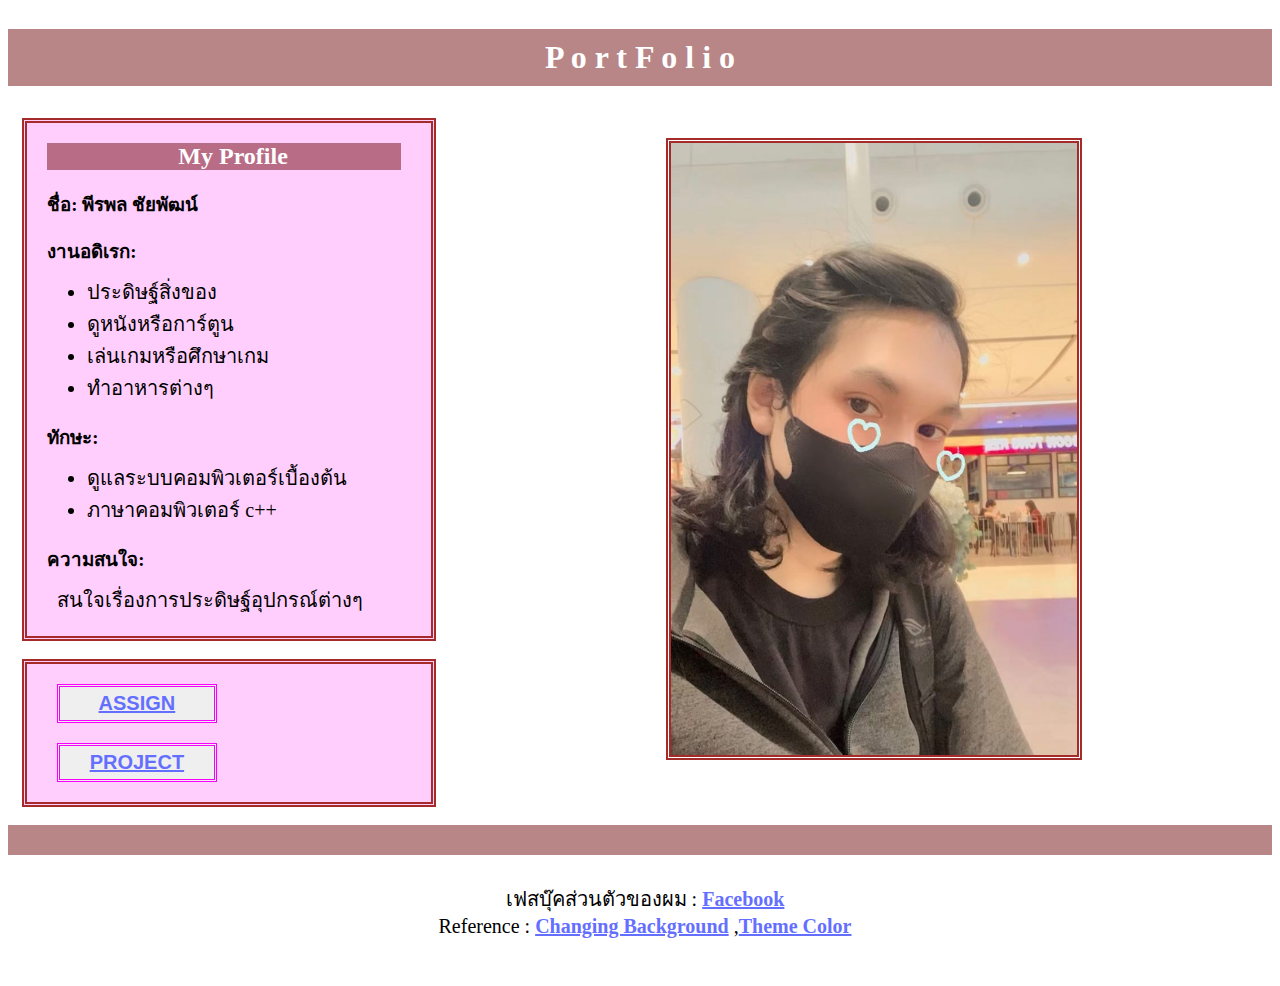
<file: index.html>
<!DOCTYPE html>
<html lang="th">
<head>
    <meta charset="UTF-8">
    <meta http-equiv="X-UA-Compatible" content="IE=edge">
    <meta name="viewport" content="width=device-width, initial-scale=1.0">
    <title>Portfolio web page</title>
    <link rel='stylesheet' type='text/css' media='screen' href='main.css'>
    <script src='main.js'></script>
</head>
<body>
    
    <div class="grid-container">
	<div id="header">
	<h1>P o r t F o l i o</h1></div>
	
	
	<div id="main1">
    <div class = board>
	<h2>My Profile</h2>
	 <h3>ชื่อ: พีรพล ชัยพัฒน์ </h3>
	     <h3>งานอดิเรก:</h3> 
            <ul>
                <li>ประดิษฐ์สิ่งของ</li>
                <li>ดูหนังหรือการ์ตูน</li>
                <li>เล่นเกมหรือศึกษาเกม</li>
                <li>ทำอาหารต่างๆ</li>
            </ul> 
            
	     <h3>ทักษะ:</h3> 
            <ul>
                <li>ดูแลระบบคอมพิวเตอร์เบื้องต้น</li>
                <li>ภาษาคอมพิวเตอร์ c++</li>
            </ul>  
         <h3>ความสนใจ:</h3><p> สนใจเรื่องการประดิษฐ์อุปกรณ์ต่างๆ </p>
	
        </div><br>
        <div class = board>
            <button ><a href="assignment/assignment.html">ASSIGN</a></button><button><a href="project.html">PROJECT</a></button>
        </div></div>
	<div id="right">
	<img  src="pic/top.jpg" alt="top" /></div>
	<div id="back"><hr></div>
	
	<div id="footer">
	<div><p>เฟสบุ๊คส่วนตัวของผม : <a href="https://www.facebook.com/Topeerapon/">Facebook</a></p>
         <p>Reference : <a href="https://www.youtube.com/watch?v=RYuB2n6cwCY">Changing Background</a>
            ,<a href="https://www.schemecolor.com/pastel-wedding-theme-colors.php">Theme Color</a>
            </p>
	</div></div>
</div>
</body>
</html>
</file>
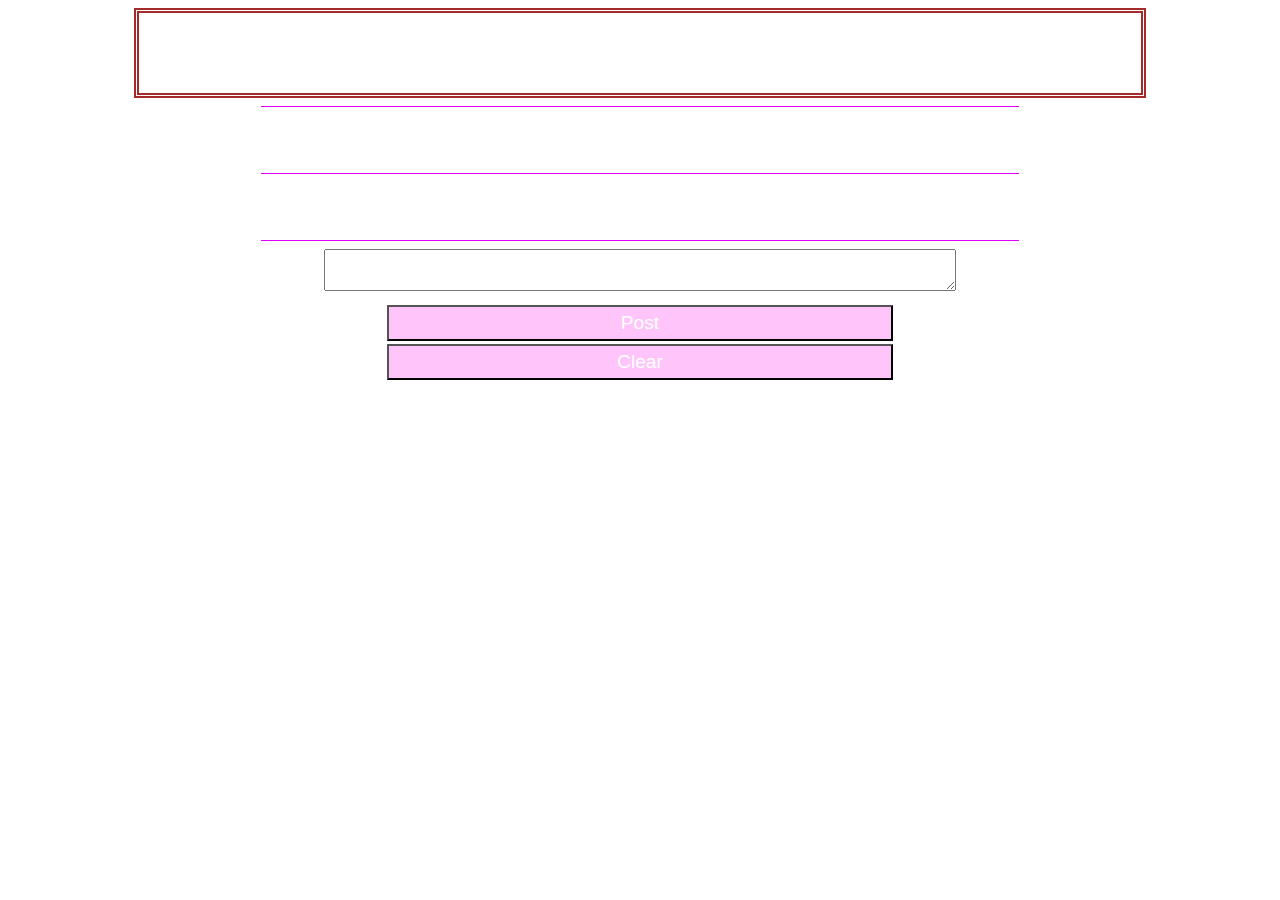
<file: assignment/assignment5/index.html>
<!DOCTYPE html>
<html>
<head>
	<meta charset='utf-8'>
	<meta http-equiv='X-UA-Compatible' content='IE=edge'>
	<title>Blogger Week 5</title>
	<meta name='viewport' content='width=device-width, initial-scale=1'>
	<link rel='stylesheet' type='text/css' media='screen' href='main.css'>
	<script src='main.js'></script>
</head>
<body>
	<div id="topic1"></div>
	<hr>
	<div id="comment1"></div>
	<hr>
	<div id="comment2"></div>
	<hr>
	<textarea name="text1" id="text1"></textarea> 
	<br/>
	<button type="button" onclick="postFunction()">Post</button>
	<button type="button" onclick="clearFunction()">Clear</button>
	
</body>
</html>
</file>
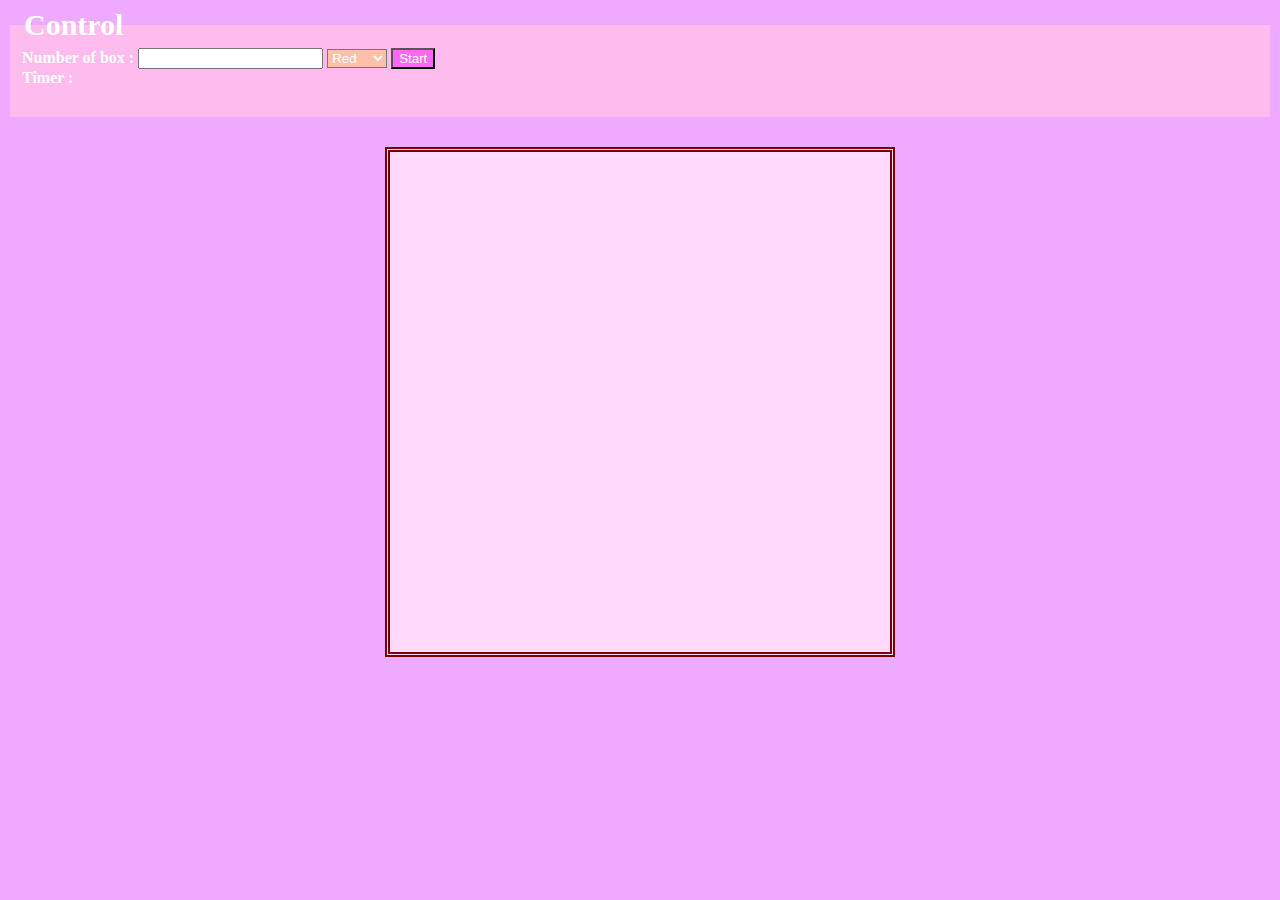
<file: assignment/assignment7/index.html>
<!DOCTYPE html>
<html>
	<head>
		<meta charset="UTF-8">
		<title>Square game</title>
		<script type="text/javascript" src="game.js"></script>
		<link rel="stylesheet" type="text/css" href="game.css">
		
	</head>
	<body>
		<!-- these codes were adapted from https://courses.cs.washington.edu/courses/cse154/17sp/lecture/more-dom/code/squares.html  -->

		<fieldset class="control">
			<legend><b>Control</b></legend>
			<b>Number of box : </b>
			<input type="text" name="numbox" id="numbox">
			<select name="color" id = "color">
  				<option value="red">Red</option>
  				<option value="blue">Blue</option>
  				<option value="green">Green</option>
			</select>
			<button id="start">Start</button>
			<div id="timerClock"> 
				<b>Timer : </b>
				<div id="clock"></div>
			</div>
		</fieldset>
		
		<div id="game-container">
			<div id="game-layer"></div>
		</div>
	
	</body>
</html>
</file>
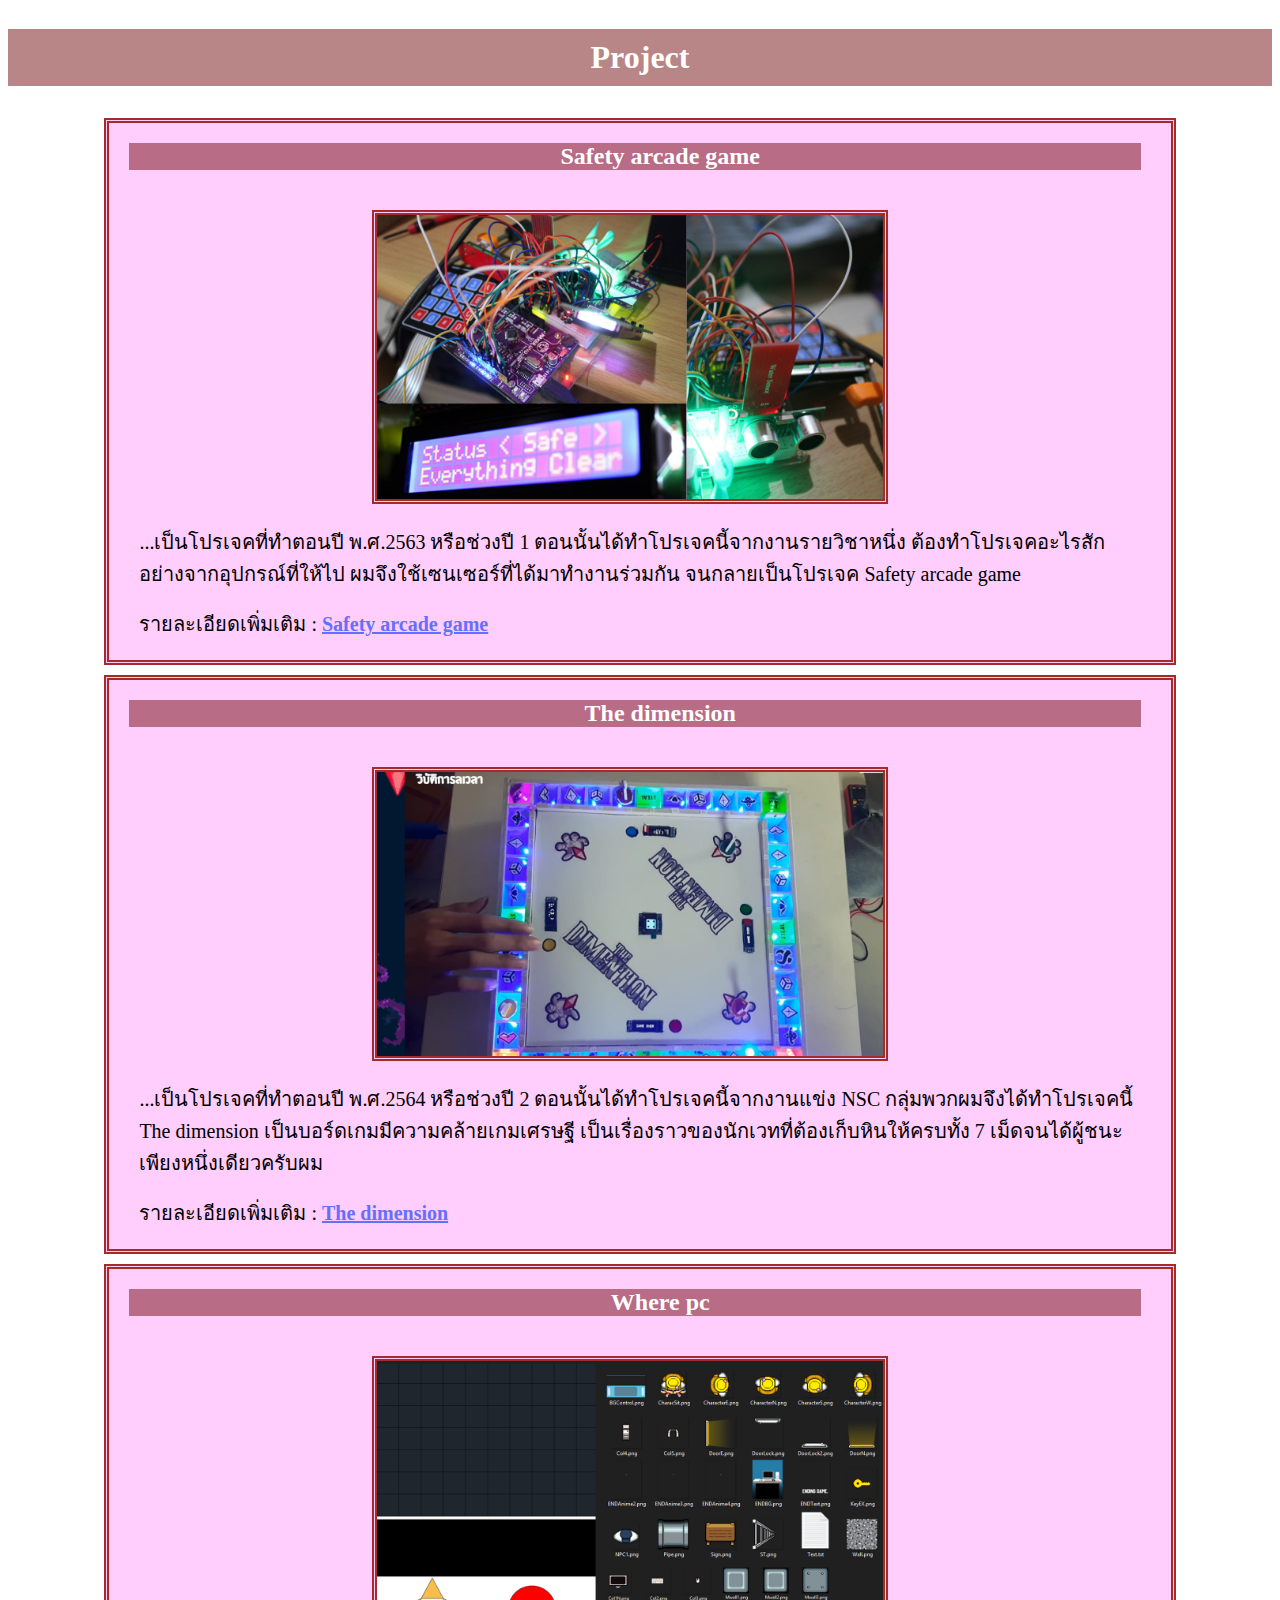
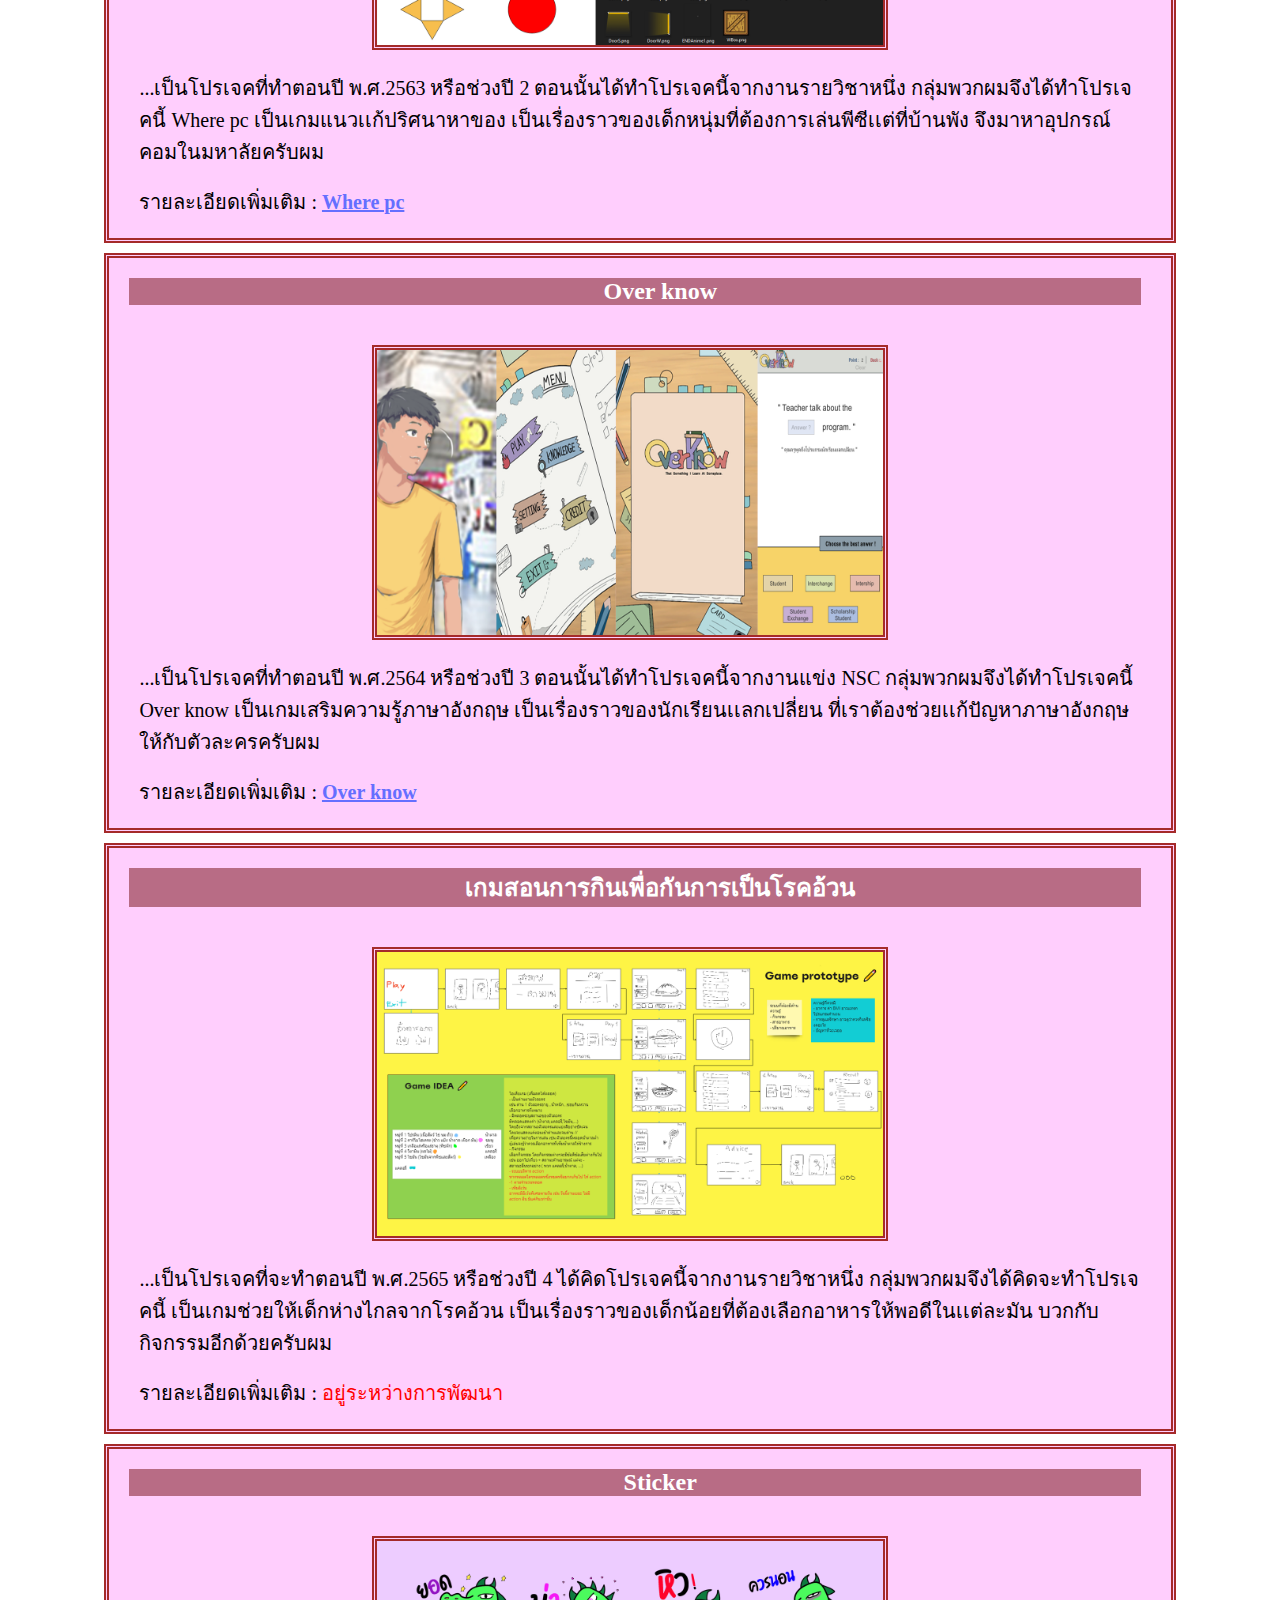
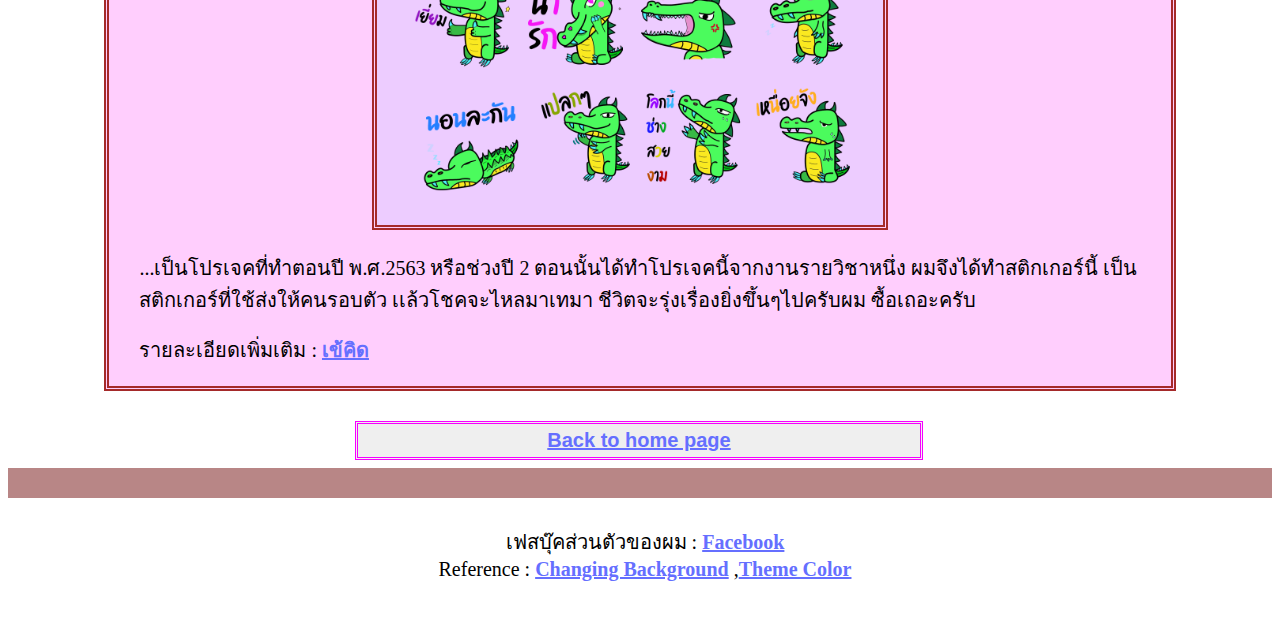
<file: project.html>
<!DOCTYPE html>
<html lang="th">
<head>
    <meta charset="UTF-8">
    <meta http-equiv="X-UA-Compatible" content="IE=edge">
    <meta name="viewport" content="width=device-width, initial-scale=1.0">
    <title>Project page</title>
    <link rel='stylesheet' type='text/css' media='screen' href='main.css'>
    <script src='main.js'></script>
</head>
<body>
    
    <div class="grid-container">	
	<div id="header">
	<h1>Project</h1></div>
	
	
	<div id="header">
    <div class = board>
	<h2>Safety arcade game</h2>
    <img id="projectpic" src="pic/Safety.png" alt="Safety pic" />
    <br><br>
    <p>...เป็นโปรเจคที่ทำตอนปี พ.ศ.2563 หรือช่วงปี 1 ตอนนั้นได้ทำโปรเจคนี้จากงานรายวิชาหนึ่ง ต้องทำโปรเจคอะไรสักอย่างจากอุปกรณ์ที่ให้ไป
        ผมจึงใช้เซนเซอร์ที่ได้มาทำงานร่วมกัน จนกลายเป็นโปรเจค Safety arcade game</p>
    <br>
    <p>รายละเอียดเพิ่มเติม : <a href="https://github.com/oppotop9/Safety-arcade-game">Safety arcade game</a></p>
    </div></div>
    <div id="header">
        <div class = board>
        <h2>The dimension</h2>
        <img id="projectpic" src="pic/Dimension.png" alt="Dimension pic" />
        <br><br>
    <p>...เป็นโปรเจคที่ทำตอนปี พ.ศ.2564 หรือช่วงปี 2 ตอนนั้นได้ทำโปรเจคนี้จากงานแข่ง NSC กลุ่มพวกผมจึงได้ทำโปรเจคนี้ The dimension 
        เป็นบอร์ดเกมมีความคล้ายเกมเศรษฐี เป็นเรื่องราวของนักเวทที่ต้องเก็บหินให้ครบทั้ง 7 เม็ดจนได้ผู้ชนะเพียงหนึ่งเดียวครับผม
    </p>
    <br>
    <p>รายละเอียดเพิ่มเติม : <a href="https://github.com/oppotop9/TheDimensions">The dimension</a></p>
        </div></div>
    <div id="header">
        <div class = board>
        <h2>Where pc</h2>
        <img id="projectpic" src="pic/Where pc.png" alt="Where pc pic" />
        <br><br>
    <p>...เป็นโปรเจคที่ทำตอนปี พ.ศ.2563 หรือช่วงปี 2 ตอนนั้นได้ทำโปรเจคนี้จากงานรายวิชาหนึ่ง กลุ่มพวกผมจึงได้ทำโปรเจคนี้ Where pc 
        เป็นเกมแนวเเก้ปริศนาหาของ เป็นเรื่องราวของเด็กหนุ่มที่ต้องการเล่นพีซีเเต่ที่บ้านพัง จึงมาหาอุปกรณ์คอมในมหาลัยครับผม
    </p>
    <br>
    <p>รายละเอียดเพิ่มเติม : <a href="https://github.com/oppotop9/Where_PC">Where pc</a></p>
        </div>
    </div>
    <div id="header">
        <div class = board>
        <h2>Over know</h2>
        <img id="projectpic" src="pic/ok.png" alt="Over know pic" />
        <br><br>
        <p>...เป็นโปรเจคที่ทำตอนปี พ.ศ.2564 หรือช่วงปี 3 ตอนนั้นได้ทำโปรเจคนี้จากงานแข่ง NSC กลุ่มพวกผมจึงได้ทำโปรเจคนี้ Over know
            เป็นเกมเสริมความรู้ภาษาอังกฤษ เป็นเรื่องราวของนักเรียนเเลกเปลี่ยน ที่เราต้องช่วยเเก้ปัญหาภาษาอังกฤษให้กับตัวละครครับผม
        </p>
        <br>
        <p>รายละเอียดเพิ่มเติม : <a href="https://www.canva.com/design/DAEVMtGvato/UhA0BJcxVooeeuYJRvQqFw/view?utm_content=DAEVMtGvato&utm_campaign=designshare&utm_medium=link2&utm_source=sharebutton">Over know</a></p>

    </div></div>
    <div id="header">
        <div class = board>
        <h2>เกมสอนการกินเพื่อกันการเป็นโรคอ้วน</h2>
        <img id="projectpic" src="pic/Nextgame.png" alt="Nextgame pic" />
        <br><br>
        <p>...เป็นโปรเจคที่จะทำตอนปี พ.ศ.2565 หรือช่วงปี 4 ได้คิดโปรเจคนี้จากงานรายวิชาหนึ่ง กลุ่มพวกผมจึงได้คิดจะทำโปรเจคนี้
            เป็นเกมช่วยให้เด็กห่างไกลจากโรคอ้วน เป็นเรื่องราวของเด็กน้อยที่ต้องเลือกอาหารให้พอดีในเเต่ละมัน บวกกับกิจกรรมอีกด้วยครับผม
        </p>
        <br>
    <p>รายละเอียดเพิ่มเติม : <alert>อยู่ระหว่างการพัฒนา</alert></p>
    </div></div>
    <div id="header">
        <div class = board>
        <h2>Sticker</h2>
        <img id="projectpic" src="pic/Sticker.png" alt="Sticker pic" />
        <br><br>
    <p>...เป็นโปรเจคที่ทำตอนปี พ.ศ.2563 หรือช่วงปี 2 ตอนนั้นได้ทำโปรเจคนี้จากงานรายวิชาหนึ่ง ผมจึงได้ทำสติกเกอร์นี้ 
        เป็นสติกเกอร์ที่ใช้ส่งให้คนรอบตัว เเล้วโชคจะไหลมาเทมา ชีวิตจะรุ่งเรื่องยิ่งขึ้นๆไปครับผม ซื้อเถอะครับ
    </p>
    <br>
    <p>รายละเอียดเพิ่มเติม : <a href="https://store.line.me/stickershop/product/15120218/th">เข้คิด</a></p>
        </div>
    </div>
	<div id="back">
        <button><a href="index.html">Back to home page</a></button>
        <br>
        <hr></div>
	
	<div id="footer">
	<div><p>เฟสบุ๊คส่วนตัวของผม : <a href="https://www.facebook.com/Topeerapon/">Facebook</a></p>
         <p>Reference : <a href="https://www.youtube.com/watch?v=RYuB2n6cwCY">Changing Background</a>
            ,<a href="https://www.schemecolor.com/pastel-wedding-theme-colors.php">Theme Color</a>
            </p>
            
	</div></div>

</body>
</html>
</file>
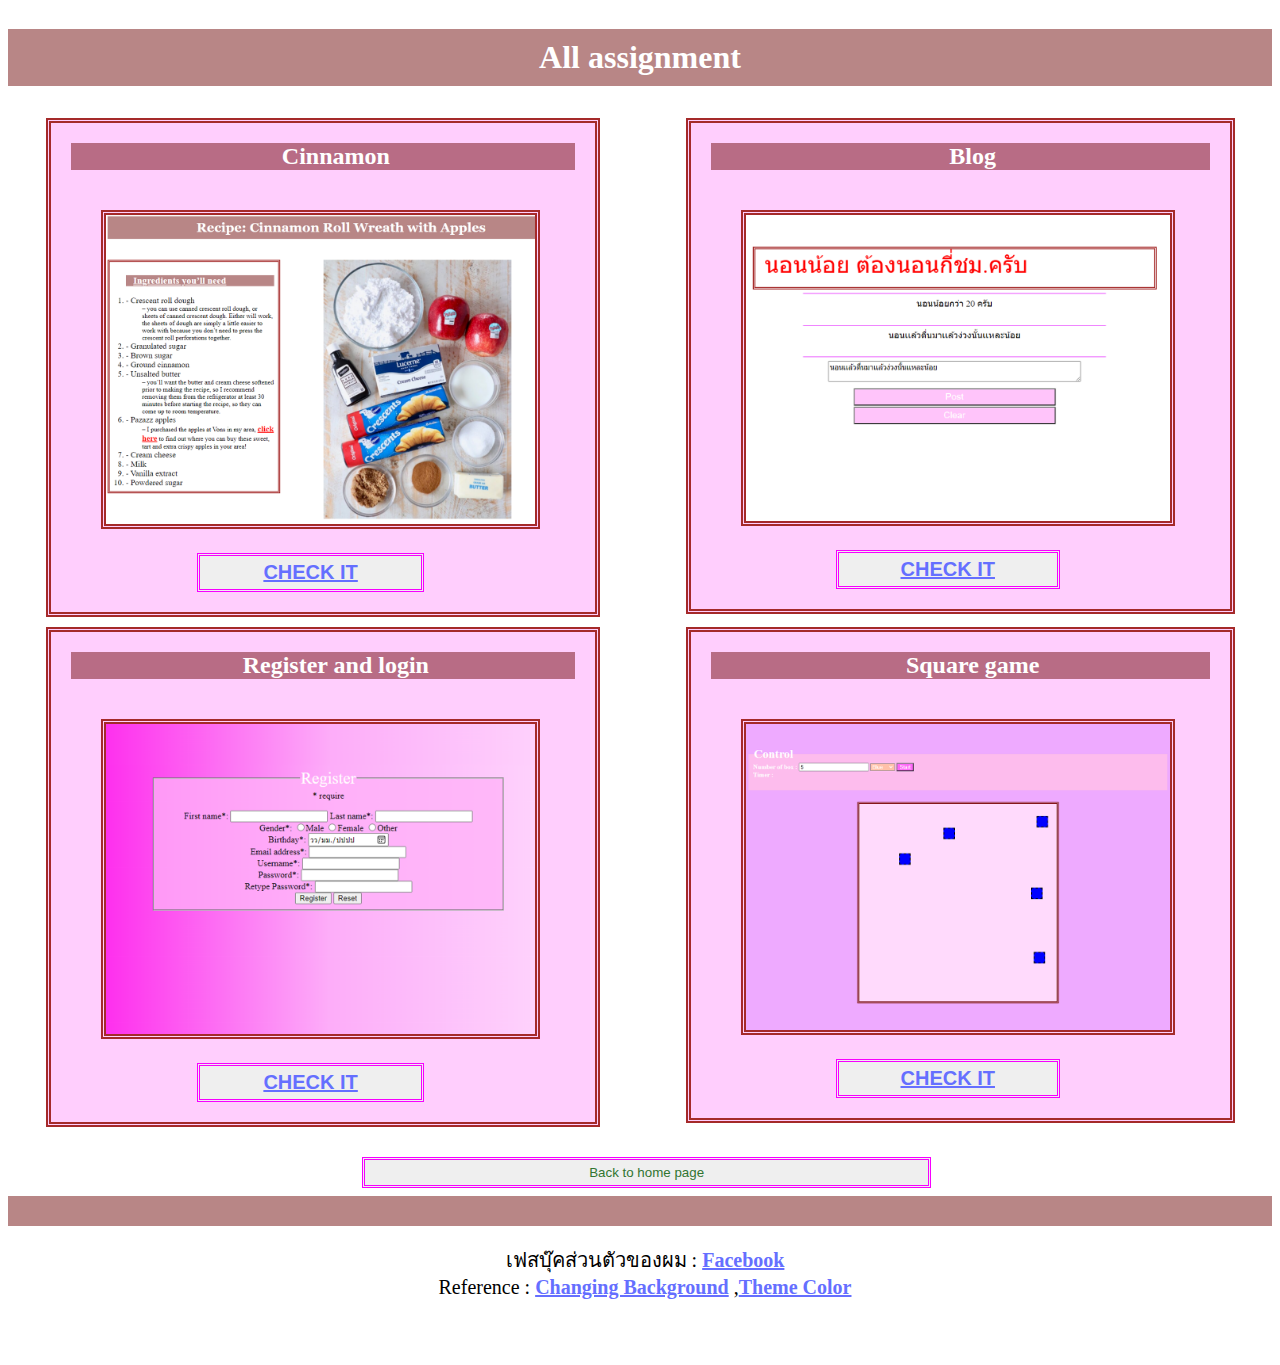
<file: assignment/assignment.html>
<!DOCTYPE html>
<html lang="th">
<head>
    <meta charset="UTF-8">
    <meta http-equiv="X-UA-Compatible" content="IE=edge">
    <meta name="viewport" content="width=device-width, initial-scale=1.0">
    <title>Assignment page</title>
    <link rel='stylesheet' type='text/css' media='screen' href='main.css'>
    <script src='main.js'></script>
</head>
<body>
    
    <div class="grid-container">	
	<div id="header">
	<h1>All assignment</h1></div>
	
	
	<div id="main1">
    <div class = board>
	<h2>Cinnamon</h2>
    <img id="assignment" src="pic/assign4.png" alt="assign4" />
    <button><a href="assignment4/recipe.html">CHECK IT</a>
        </div>
        </div>
    <div id="right">
        <div class = board>
        <h2>Blog</h2>
        <img  src="pic/assign5.png" alt="assign5" />
        <button><a href="assignment5/index.html">CHECK IT</a>
        </div></div>
    <div id="main1">
        <div class = board>
        <h2>Register and login</h2>
        <img  src="pic/assign6.png" alt="assign6" />
        <button><a href="assignment6/register.html">CHECK IT</a>
        </div>
    </div>
    <div id="right">
        <div class = board>
        <h2>Square game</h2>
        <img  src="pic/assign7.png" alt="assign7" />
        <button><a href="assignment7/index.html">CHECK IT</a>
    </div></div>
	<div id="back"><button id="Back" onclick="history.back()">Back to home page</button>
        <br>
        <hr></div>
	
	<div id="footer">
	<div><p>เฟสบุ๊คส่วนตัวของผม : <a href="https://www.facebook.com/Topeerapon/">Facebook</a></p>
         <p>Reference : <a href="https://www.youtube.com/watch?v=RYuB2n6cwCY">Changing Background</a>
            ,<a href="https://www.schemecolor.com/pastel-wedding-theme-colors.php">Theme Color</a>
            </p>
            <br>
	</div></div>

</body>
</html>
</file>
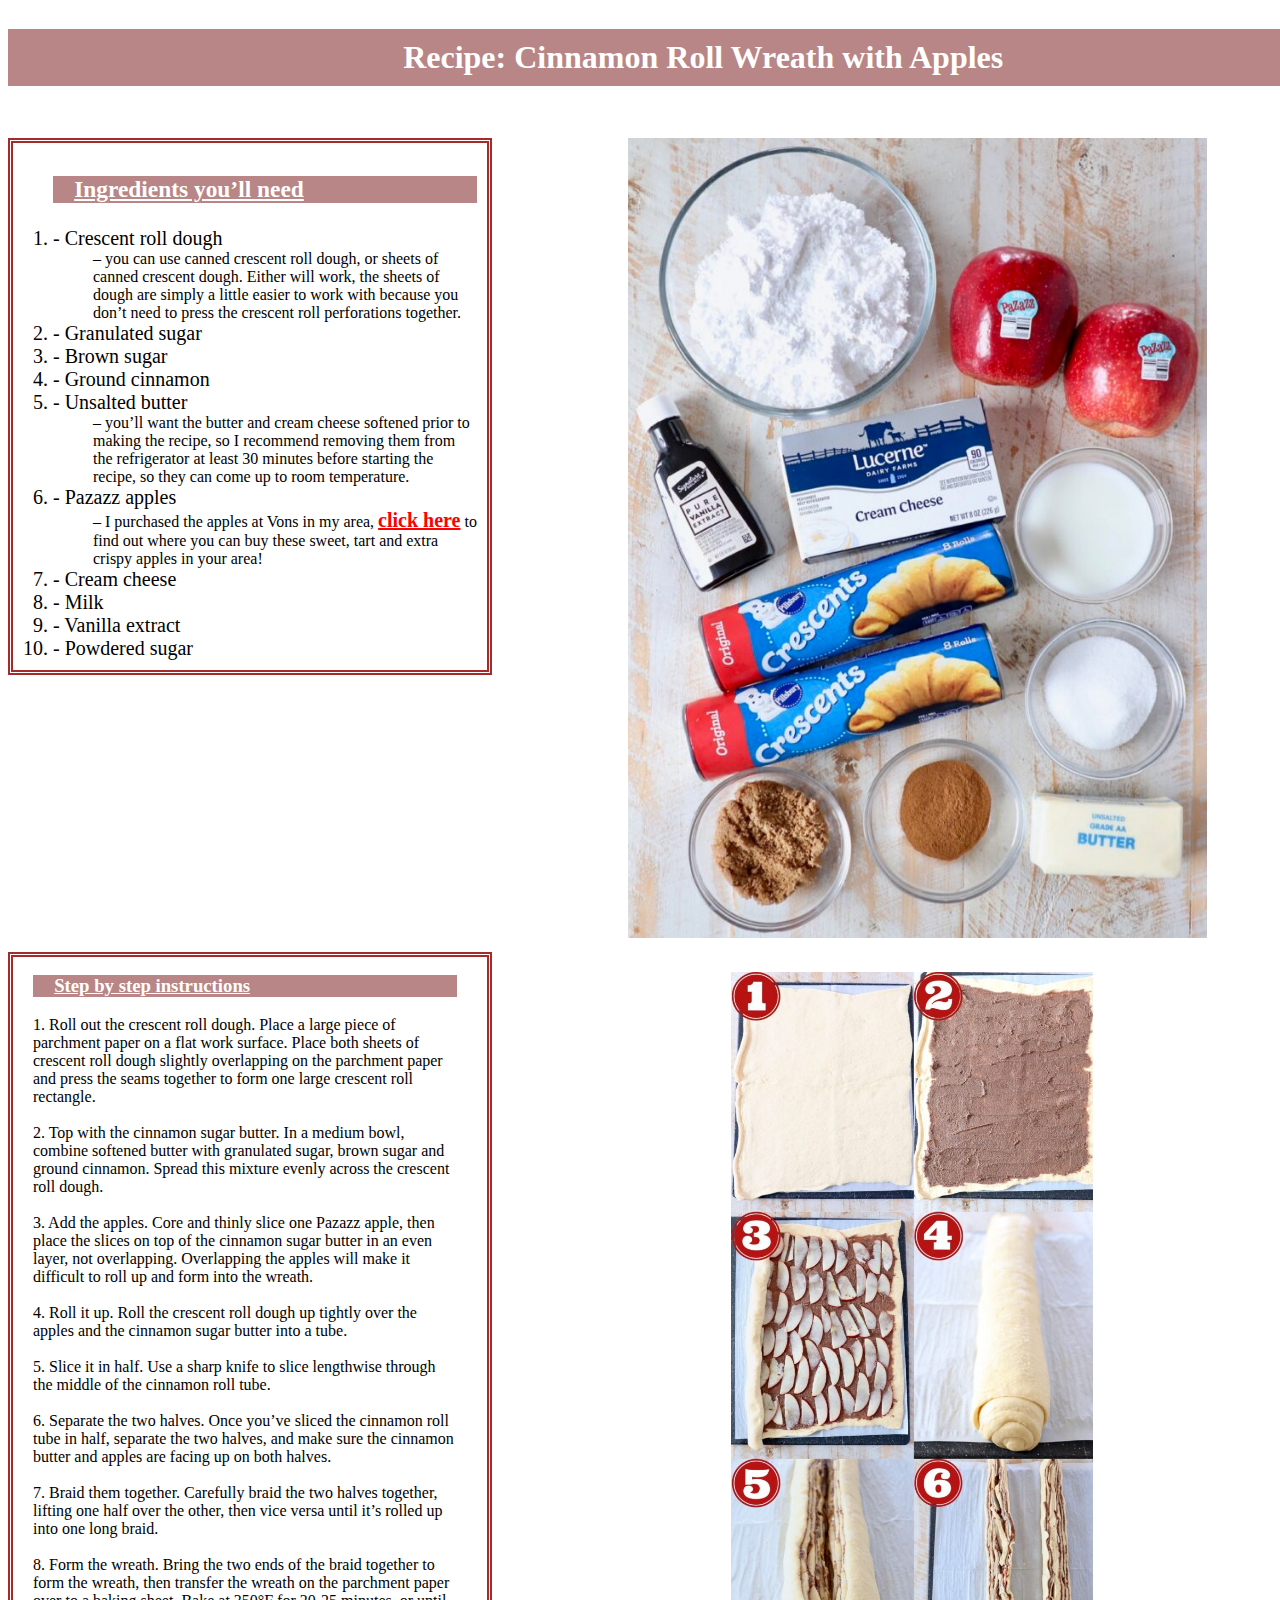
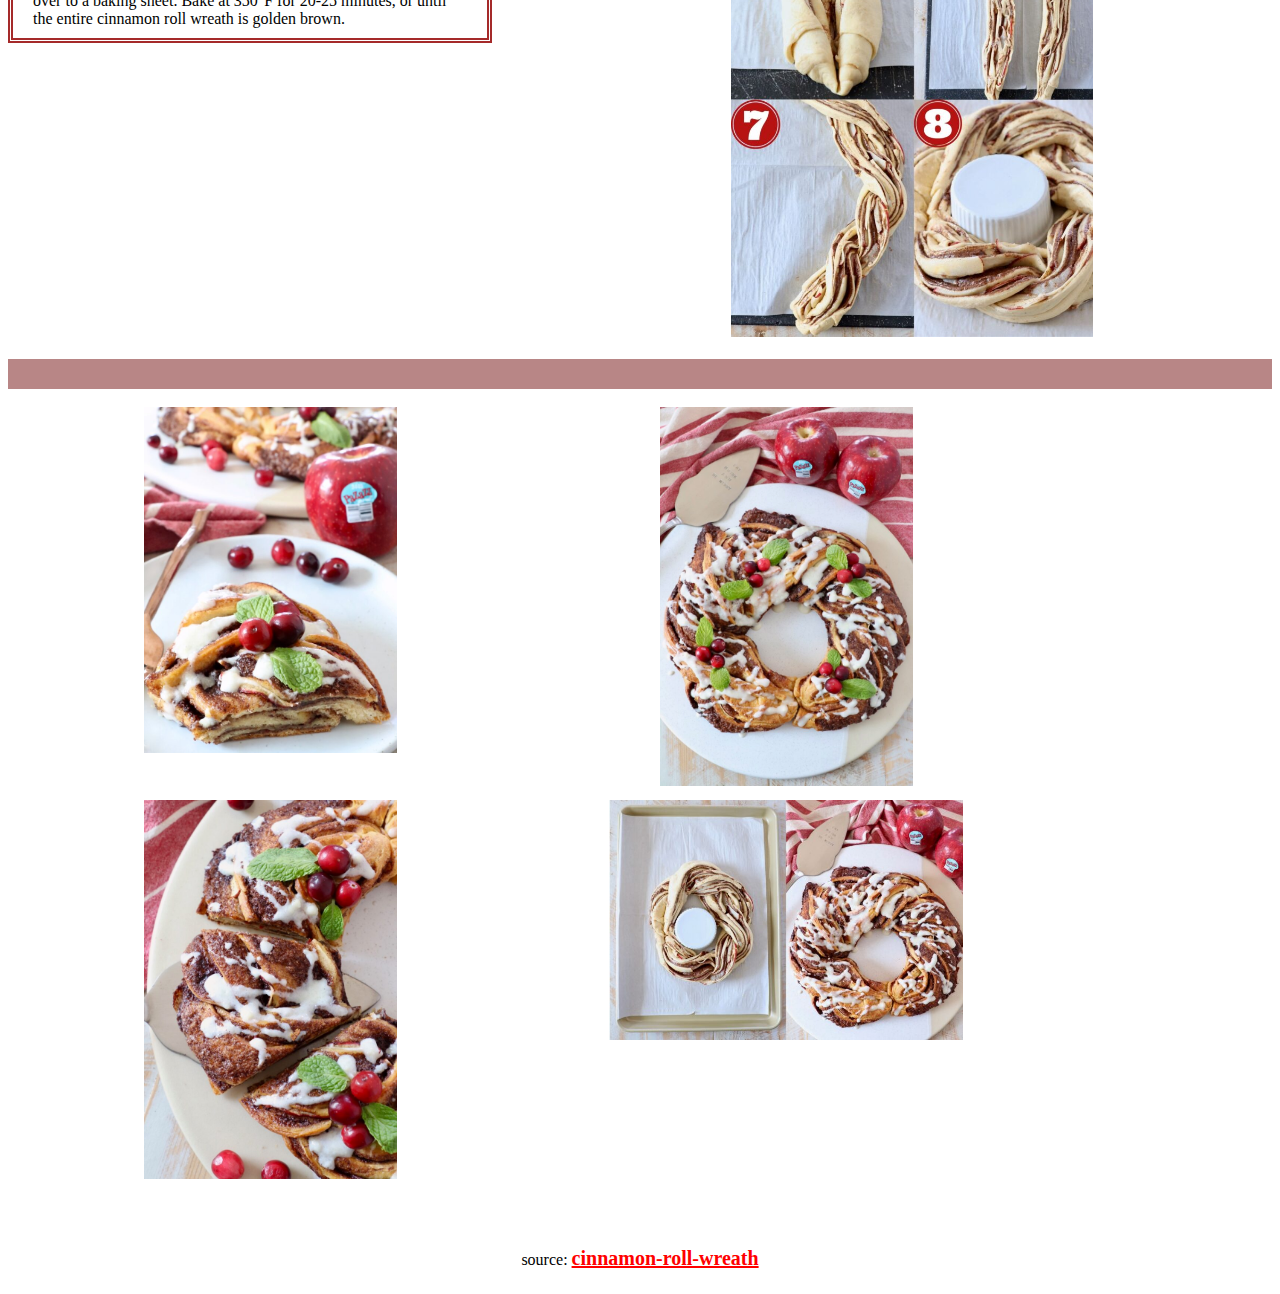
<file: assignment/assignment4/recipe.html>
<!DOCTYPE html>
<html>
<head>
	<meta charset='utf-8'>
	<meta http-equiv='X-UA-Compatible' content='IE=edge'>
	<title>Cinnamon Roll Wreath with Apples</title>
	<meta name='viewport' content='width=device-width, initial-scale=1'>
	<link rel='stylesheet' type='text/css' media='screen' href='main.css'>
</head>
<body>
	<div class="grid-container">
        <!-- <div id="header">1</div>
        <div id="main1">2</div>
        <div id="main2">3</div>
        <div id="right">4</div>
        <div id="footer">5</div> -->
	
	<div id="header">
	<h1>Recipe: Cinnamon Roll Wreath with Apples</h1></div>
	
	
	<div id="main1"><ol>
	<h3>Ingredients you’ll need</h3>
	
	<li>- Crescent roll dough <ul>– you can use canned crescent roll dough, or 
		sheets of canned crescent dough. Either will work, the sheets of dough are simply a little easier to work with because you don’t need to press the crescent roll perforations together.</ul></li>
		
		<li>- Granulated sugar</li>
		
			<li>- Brown sugar</li>
		
				<li>- Ground cinnamon</li>
		
					<li>- Unsalted butter <ul>– you’ll want the butter and cream cheese softened prior to making the recipe, so I recommend removing them from the refrigerator at least 30 minutes before starting the recipe, so they can come up to room temperature.</ul></li>
		
						<li>- Pazazz apples <ul>– I purchased the apples at Vons in my area, <a href="https://www.instacart.com/vons/apples/">click here</a> to find out where you can buy these sweet, tart and extra crispy apples in your area!</ul></li>
		
							<li>- Cream cheese</li>
		
								<li>- Milk</li>
		
									<li>- Vanilla extract</li>
		
										<li>- Powdered sugar</li>
									</ol></div>
	<div id="right">
	<img id ="in" img src="pic/cinnamon-1.jpeg" alt="cinnamon-1" /></div>
	
	

	<div id="main2"> 
	<div class = step>
		<h3>Step by step instructions</h3>
		
	1. Roll out the crescent roll dough. Place a large piece of parchment paper on a flat work surface. Place both sheets of crescent roll dough slightly overlapping on the parchment paper and press the seams together to form one large crescent roll rectangle.
	<br><br>
	
	2. Top with the cinnamon sugar butter. In a medium bowl, combine softened butter with granulated sugar, brown sugar and ground cinnamon. Spread this mixture evenly across the crescent roll dough.
	<br><br>
	
	3. Add the apples. Core and thinly slice one Pazazz apple, then place the slices on top of the cinnamon sugar butter in an even layer, not overlapping. Overlapping the apples will make it difficult to roll up and form into the wreath.
	<br><br>
	
	4. Roll it up. Roll the crescent roll dough up tightly over the apples and the cinnamon sugar butter into a tube.
	<br><br>
	
	5. Slice it in half. Use a sharp knife to slice lengthwise through the middle of the cinnamon roll tube.
	<br><br>
	
	6. Separate the two halves. Once you’ve sliced the cinnamon roll tube in half, separate the two halves, and make sure the cinnamon butter and apples are facing up on both halves.
	<br><br>
	
	7. Braid them together. Carefully braid the two halves together, lifting one half over the other, then vice versa until it’s rolled up into one long braid.
	<br><br>
	8. Form the wreath. Bring the two ends of the braid together to form the wreath, then transfer the wreath on the parchment paper over to a baking sheet. Bake at 350°F for 20-25 minutes, or until the entire cinnamon roll wreath is golden brown.
	<br>
	</div></div>
	<div id="right">
		<div class="flex_tutorial"><img id ="Tutorial"img src="pic/cinnamon-2.jpeg" alt="cinnamon-2" /></div></div>
	<div id="url"><hr></div>
	<div id="footer">
	<div class="flex_container">
	
	<div><img src="pic/cinnamon-3.jpeg" alt="cinnamon-1" /></div>
	<div><img src="pic/cinnamon-5.jpeg" alt="cinnamon-1" /></div>
	<div><img src="pic/cinnamon-4.jpeg" alt="cinnamon-1" /></div>
	<div><img id ="last"img src="pic/cinnamon-6.jpeg" alt="cinnamon-1" /></div>
	</div></div>
	<br>
	<div id="url">
	<div><p>source: <a href="https://whitneybond.com/cinnamon-roll-wreath/">cinnamon-roll-wreath</a></p>
	</div></div>
</div>
</body>
</html>
</file>
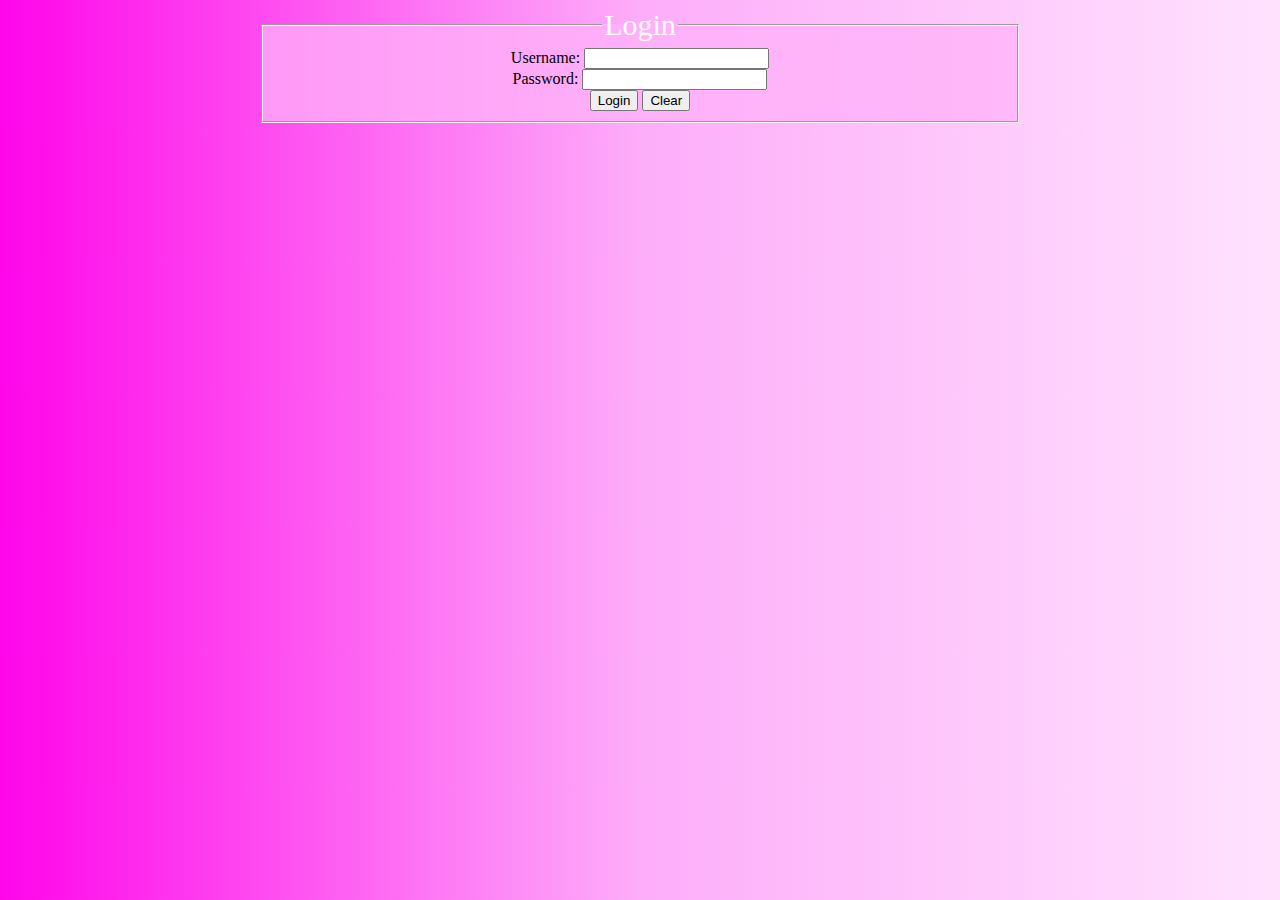
<file: assignment/assignment6/login.html>
<!DOCTYPE html>
<html>
<head>
	<meta charset='utf-8'>
	<meta http-equiv='X-UA-Compatible' content='IE=edge'>
	<title>Page Title</title>
	<meta name='viewport' content='width=device-width, initial-scale=1'>
	<link rel='stylesheet' type='text/css' media='screen' href='main.css'>
	<script src='login.js'></script>
</head>
<body>
	<form name="myLogin" id = "myLogin">
		<fieldset>
			<legend>Login</legend>
			Username: 
			<input type="text" name="username" id="username" required>
			<br>
			Password: 
			<input type="password" name="password" required>
			<br>
			<input type="submit" value="Login">
			<input type="reset" value="Clear">
		</fieldset>
	</form>
</body>
</html>
</file>
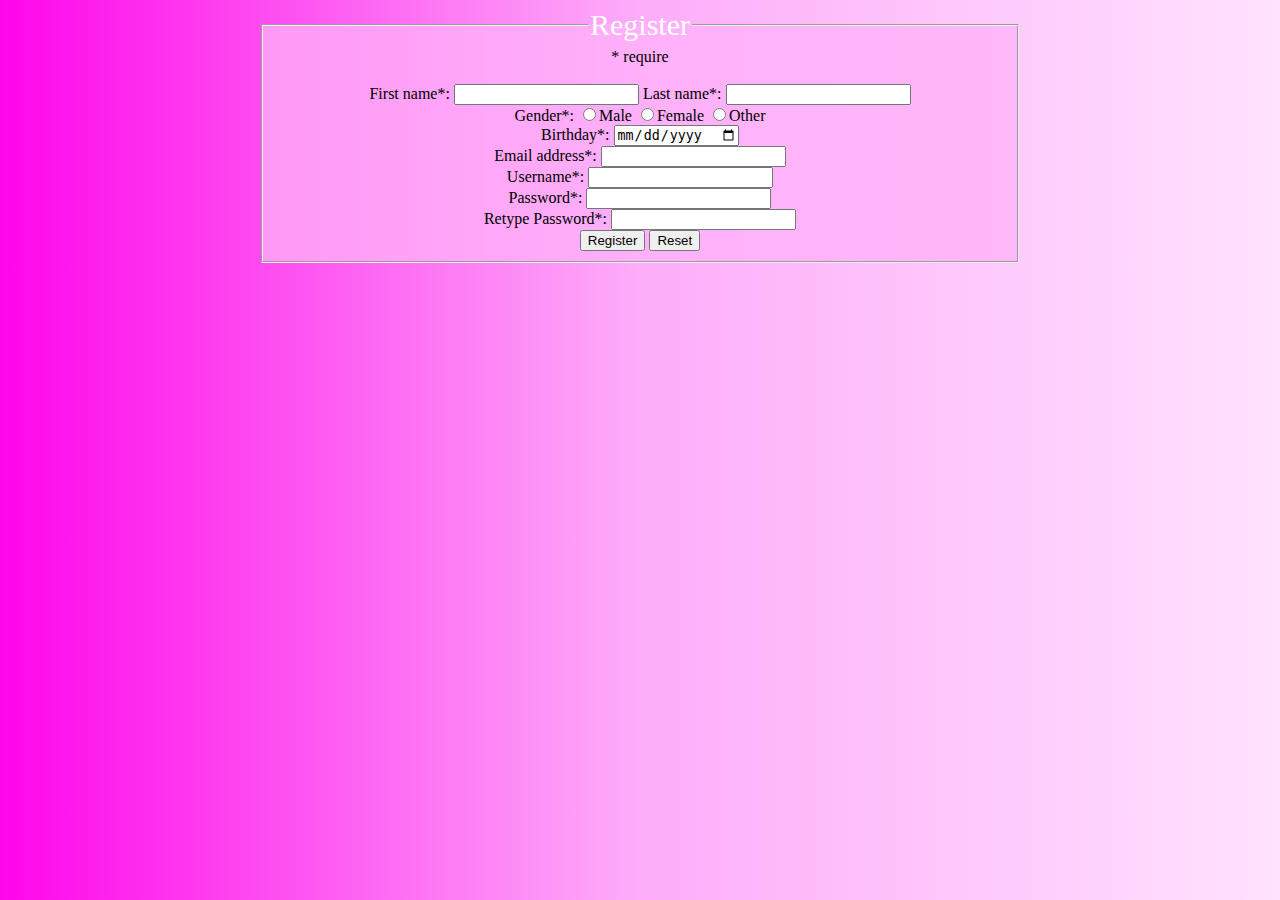
<file: assignment/assignment6/register.html>
<!DOCTYPE html>
<html>
<head>
	<meta charset='utf-8'>
	<meta http-equiv='X-UA-Compatible' content='IE=edge'>
	<title>Page Title</title>
	<meta name='viewport' content='width=device-width, initial-scale=1'>
	<link rel='stylesheet' type='text/css' media='screen' href='main.css'>
	<script src='register.js'></script>
</head>
<body>
	<form name="myForm" id="myForm" action="login.html">
		<fieldset>
			<legend>Register</legend>
			<span>* require</span> <br>
			<span id="errormsg"></span> <br>
			First name*: 
			<input type="text" name="firstname" required>
			Last name*: 
			<input type="text" name="lastname" >
			<br>
			Gender*: 
			<input type="radio" name="gender" value="male" >Male
			<input type="radio" name="gender" value="female" >Female
			<input type="radio" name="gender" value="female" >Other
			<br>
			Birthday*: 
			<input type="date" name="bday" value="" >
			<br>
			Email address*: 
			<input type="email" name="email" >
			<br>
			Username*: 
			<input type="text" name="username" >
			<br>
			Password*: 
			<input type="password" name="password" required>
			<br>
			Retype Password*: 
			<input type="password" name="password2" required>
			<br>
			<input type="submit" value="Register">
			<input type="reset" value="Reset">
		</fieldset>
	</form>
</body>
</html>
</file>
<file: main.css>
.grid-container {
display: grid;
grid-template-columns: auto auto ;
grid-gap: 10px;
}

.grid-container > div{
    text-align: center;
}

#header{
	grid-column: 1/span 2;
}

้#main1{
	grid-column: 1/span 1;
	
}
#right{
	grid-column: 2/span 1;
}
#back{
    grid-column: 1/span 2;
    margin-bottom: 10px;
}
#footer{
	grid-column: 1/span 2;
    margin-bottom: 40px;
}



@media only screen and (max-width: 700px) {
	.grid-container {
		display: grid;
		grid-template-columns: auto ;
		grid-gap: 10px;
		}
		
		#header{
			grid-column: 1/span 1;
		}
		
		#main1{
			grid-column: 1/span 1;
			
		}
		#main2{
			grid-column: 1/span 1;
			
		}
		#right{
			grid-column: 1/span 1;
		}
		#back{
            grid-column: 1/span 1;
            margin-bottom: 10px;
        }
		#footer{
			grid-column: 1/span 1;
            margin-bottom: 40px;
		}
        
}
body{
    
    animation: changeBg 10s linear infinite;
}
@keyframes changeBg {
    0%{
        background-color: #ffa1f6;
    }

    20%{
        background-color: #F8E1E7;
    }
    40%{
        background-color: #FBD6C6;
    }
    60%{
        background-color: #f7ebc3;
    }
    100%{
        background-color: #ffa1f6;
    }
}

img{
    margin-top: 20px;
    margin-left: 15px;
    width: 50%;
    text-align: center;
    border: 5px double brown;
}

h1{
    background-color:rgba(105, 0, 0, 0.473);
    color: rgb(255, 255, 255);
    font-family: Georgia, 'Times New Roman', Times, serif; 
    text-align: center;
    
    padding-top:10px;
    padding-bottom: 10px;
    width: 100%;
    
}

h2{
    text-align: center;
    
    padding-left: 5%;
    color: rgb(255, 255, 255);
    background-color:rgba(105, 0, 0, 0.473);
    /*padding-top: 10px;
    padding-bottom: 10px; */
}

h3{  
    margin-bottom: 10px;

}

p{
    font-size: 15pt;
    padding-left: 10px;
    margin: auto;
}

ul{
    font-size: 15pt;
    margin: auto;
}

.board{
    font-family: Georgia, 'Times New Roman', Times, serif; 
    text-align: left;
    padding-right: 30px;
    /* margin-left: 20px;
    margin-bottom: 50px; */
	border: 5px double brown;
	padding-left: 20px;
    padding-bottom: 20px;
    
    margin: auto;
	width: 80%; 
    background-color: rgb(255, 206, 253) ;
}

.div_display{
    border: 2px solid turquoise;
    width: 200px;
    display: inline-block; 
}

div{
    
}

a{
    font-size: 20px;
    font-weight: bold;
    color: blue;
	text-align: center;
}

a:link{
	color: #656fff; 
	
}  

a:visited{
	color: #317531; 
} 

a:hover{ 
	color: #00ffea; 
} 
hr{
    height: 30px;
    
    background-color: rgba(105, 0, 0, 0.473);
    border: none;
}

button{
    margin-top: 20px;
    margin-right: 12px;
    margin-left: 10px;
    padding-top: 5px;
    padding-bottom: 5px;
    width: 45%;
    border:double rgb(247, 0, 255);
}

#projectpic{
    margin-left: 24%;
}

alert{
    color: red;
}
</file>
<file: assignment/assignment5/main.css>
div{
    text-align: center;
    font-size: larger;
    height: 50px;
    margin-left: 25%;
    margin-right: 25%;
    
}

#topic1{
    text-align: left;
    border: 5px double brown;
    padding-left: 20px;
    
    color: rgb(255, 0, 0);
    font-size: 50px;
    height: 80px;
    margin-left: 10%;
    margin-right: 10%;

}
hr{
    height: 1px;
    margin-left: 20%;
    margin-right: 20%;
    background-color: rgb(225, 0, 255);
    border: none;
}
#text1{
    margin-left: 25%;
    width: 49.5%;
    margin-right: 25%;
    font-size: larger;
    color: rgb(0, 0, 0);
    margin-bottom: 10px;
}
button{
    text-align: center;
    width: 40%;
    padding: 5px;
    margin-left: 30%;
    margin-right: 25%;
    font-size: larger;
    color: rgb(255, 255, 255);
    background-color: rgb(255, 196, 250);
    margin-bottom: 3px;
}
</file>
<file: assignment/assignment7/game.css>
body{
    background-color: rgb(238, 170, 255);
}

legend
{
    font-size: 30px;
}

.control{
    border: 10px black;
    background-color: rgba(255, 191, 234, 0.87);
}

#clock{
    font-family: Impact, Haettenschweiler, 'Arial Narrow Bold', sans-serif;
    color: rgb(255, 0, 0);
    margin-top: 20px;
    margin-left: 20px;
    font-size: 25px;
}

option{
    background-color: rgb(255, 151, 113);
}

select{
    color: rgb(255, 255, 255);
    background-color: rgb(255, 192, 169);
}

button{
    color: rgb(255, 255, 255);
    background-color: rgb(255, 104, 247);
}

#game-container {
	margin-top: 30px;
    display: flex;
    justify-content: space-around;
}

#game-layer {
    position: relative;
    width: 500px;
    height: 500px;
    background-color: rgb(255, 218, 252);
    border: 5px double rgb(121, 0, 0);
}

.square {
    position: absolute;
    width: 25px;
    height: 25px;
    border: 2px dashed rgb(0, 0, 0);
}

.red{
    background-color: red; 
}

.blue{
    background-color: blue; 
}

.green{
    background-color: green; 
}

b {
    color: rgb(255, 255, 255);
}
</file>
<file: assignment/main.css>
.grid-container {
display: grid;
grid-template-columns: auto auto ;
grid-gap: 10px;
}

.grid-container > div{
    text-align: center;
}

#header{
	grid-column: 1/span 2;
}

้#main1{
	grid-column: 1/span 1;
	
}
#right{
	grid-column: 2/span 1;
}
#back{
    grid-column: 1/span 2;
}
#footer{
	grid-column: 1/span 2;
    margin-bottom: 40px;
}



@media only screen and (max-width: 700px) {
	.grid-container {
		display: grid;
		grid-template-columns: auto ;
		grid-gap: 10px;
		}
		
		#header{
			grid-column: 1/span 1;
		}
		
		#main1{
			grid-column: 1/span 1;
			
		}
		#right{
			grid-column: 1/span 1;
		}
		#back{
            grid-column: 1/span 1;
        }
		#footer{
			grid-column: 1/span 1;
            margin-bottom: 40px;
		}
        
}
body{
    
    animation: changeBg 10s linear infinite;
}
@keyframes changeBg {
    0%{
        background-color: #ffa1f6;
    }

    20%{
        background-color: #F8E1E7;
    }
    40%{
        background-color: #FBD6C6;
    }
    60%{
        background-color: #f7ebc3;
    }
    100%{
        background-color: #ffa1f6;
    }
}

img{
    margin-top: 20px;
    margin-left: 6%;
    width: 85%;
    
    text-align: center;
    border: 5px double brown;
}

h1{
    background-color:rgba(105, 0, 0, 0.473);
    color: rgb(255, 255, 255);
    font-family: Georgia, 'Times New Roman', Times, serif; 
    text-align: center;
    
    padding-top:10px;
    padding-bottom: 10px;
    width: 100%;
    
}

h2{
    text-align: center;
    
    padding-left: 5%;
    color: rgb(255, 255, 255);
    background-color:rgba(105, 0, 0, 0.473);
    /*padding-top: 10px;
    padding-bottom: 10px; */
}

h3{  
    margin-bottom: 10px;

}

p{
    font-size: 15pt;
    padding-left: 10px;
    margin: auto;
}

ul{
    font-size: 15pt;
    margin: auto;
}

.board{
    font-family: Georgia, 'Times New Roman', Times, serif; 
    text-align: left;
    padding-right: 20px;
    /* margin-left: 20px;
    margin-bottom: 50px; */
	border: 5px double brown;
	padding-left: 20px;
    padding-bottom: 20px;
    
    margin: auto;
	width: 80%; 
    background-color: rgb(255, 206, 253) ;
}

.div_display{
    border: 2px solid turquoise;
    width: 200px;
    display: inline-block; 
}

div{
    
}

a{
    font-size: 20px;
    font-weight: bold;
    color: blue;
	text-align: center;
}

a:link{
	color: #656fff; 
	
}  

a:visited{
	color: #317531; 
} 

 a:hover{ 
	color: #00ffea; 
} 
hr{
    height: 30px;
    
    background-color: rgba(105, 0, 0, 0.473);
    border: none;
}

button{
    margin-top: 20px;
    margin-right: 12px;
    margin-left: 25%;
    padding-top: 5px;
    padding-bottom: 5px;
    width: 45%;
    border:double rgb(247, 0, 255);
}
#Back{
    margin-left: 2%;
    color: #317531;
}
</file>
<file: assignment/assignment4/main.css>
.grid-container {
display: grid;
grid-template-columns: auto auto auto;
grid-gap: 10px;
}

.grid-container > div{
    text-align: center;
}

#header{
	grid-column: 1/span 3;
}

้#main1{
	grid-column: 1/span 1;
	
}
้#main2{
	grid-column: 2/span 1;
	
}
#right{
	grid-column: 2/span 2;
}
#url{
    grid-column: 1/span 3;
}
#footer{
	grid-column: 1/span 3;
}



@media only screen and (max-width: 768px) {
	.grid-container {
		display: grid;
		grid-template-columns: 40% auto ;
		grid-gap: 10px;
		}
		
		#header{
			grid-column: 1/span 2;
		}
		
		#main1{
			grid-column: 1/span 1;
			
		}
		#main2{
			grid-column: 1/span 1;
			
		}
		#right{
			grid-column: 2/span 1;
		}
		#url{
            grid-column: 1/span 2;
        }
		#footer{
			grid-column: 1/span 2;
		}
        
}

@media only screen and (max-width: 480px) {
	.grid-container {
		display: grid;
		grid-template-columns: auto;
		grid-gap: 10px;
	}
	#header{
		grid-column: 1/span 1;
	}
	#main1{
		grid-column: 1/span 1;
		
       
	}
	#main2{
		grid-column: 1/span 1;
		
	}
	#right{
		grid-column: 1/span 1;
	}
	#url{
        grid-column: 1/span 1;
    }
	#footer{
		grid-column: 1/span 1;
	}
}

a:link{
	color: #FF0000; 
	
}  */

a:visited{
	color: #00FF00; 
} 

 a:hover{ 
	color: #FF00FF; 
} 


h1{
    background-color:rgba(105, 0, 0, 0.473);
    color: rgb(255, 255, 255);
    font-family: Georgia, 'Times New Roman', Times, serif; 
    text-align: center;
    padding-left: 5%;
    padding-top:10px;
    padding-bottom: 10px;
    width: 100%;
    
}

img{
    width:50%;
    text-align: center;
}

h3{
    text-decoration: underline;
     padding-left: 5%;
     color: rgb(255, 255, 255);
     background-color:rgba(105, 0, 0, 0.473);
    /*padding-top: 10px;
    padding-bottom: 10px; */
}


#Tutorial{
     width: 50%;
     margin-right: 10px;
     margin-top: 20px;
    margin-left: 15px;
}

ol{
    font-family: Garamond, "Times New Roman", serif; 
    font-size: 15pt;
    padding: left 5px; ;
    text-align: left;
    
    border: 5px double brown;
    padding-top: 10px;
    padding-right: 10px;
    padding-bottom: 10px;
    width: 80%; /*//////////////////////////////////////////////////////////////////////////////////////////////////*/
}
ul{
    font-size: 12pt;
}

.step{
    font-family: Georgia, 'Times New Roman', Times, serif; 
    text-align: left;
    padding-right: 30px;
    /* margin-left: 20px;
    margin-bottom: 50px; */
	border: 5px double brown;
	padding-left: 20px;
    padding-bottom: 10px;
	width: 80%; /*//////////////////////////////////////////////////////////////////////////////////////*/
}

.div_display{
    border: 2px solid turquoise;
    width: 200px;
    display: inline-block; 
}

#in{
    margin-top: 20px;
    margin-left: 15px;
	width: 80%;
	text-align: center;
}
#last{
    width: 70%;
}

.flex_container{
    display: flex;
    flex-wrap: wrap;
    width: 100%;
}

.flex_container > div{
    
    width: 40%;
    margin-left: 10px;
    margin-bottom: 10px;
}



div{
    
}

a{
    font-size: 20px;
    font-weight: bold;
    color: blue;
	text-align: center;
}

th{
    text-decoration: underline;
}

hr{
    height: 30px;
    color: lightblue;
    background-color: rgba(105, 0, 0, 0.473);
    border: none;
}
</file>
<file: assignment/assignment6/main.css>
.grid-container {
    display: grid;
    grid-template-columns: auto auto auto;
    grid-gap: 10px;
    }

fieldset{
    text-align: center;
    margin-left: 20% ;
    margin-right: 20% ;
    grid-column: 2/span 1;
    height: 50%;
    background-color:  rgba(255, 177, 248, 0.76);
}

legend{
    font-size:  30px;
    color: rgb(255, 255, 255);
}

body{
    background-color:  rgba(222, 58, 255, 0.459);
    background: linear-gradient(90deg, rgb(255, 6, 234) 0%, rgb(253, 173, 249) 50%, rgb(255, 226, 254) 100%);
}
</file>
